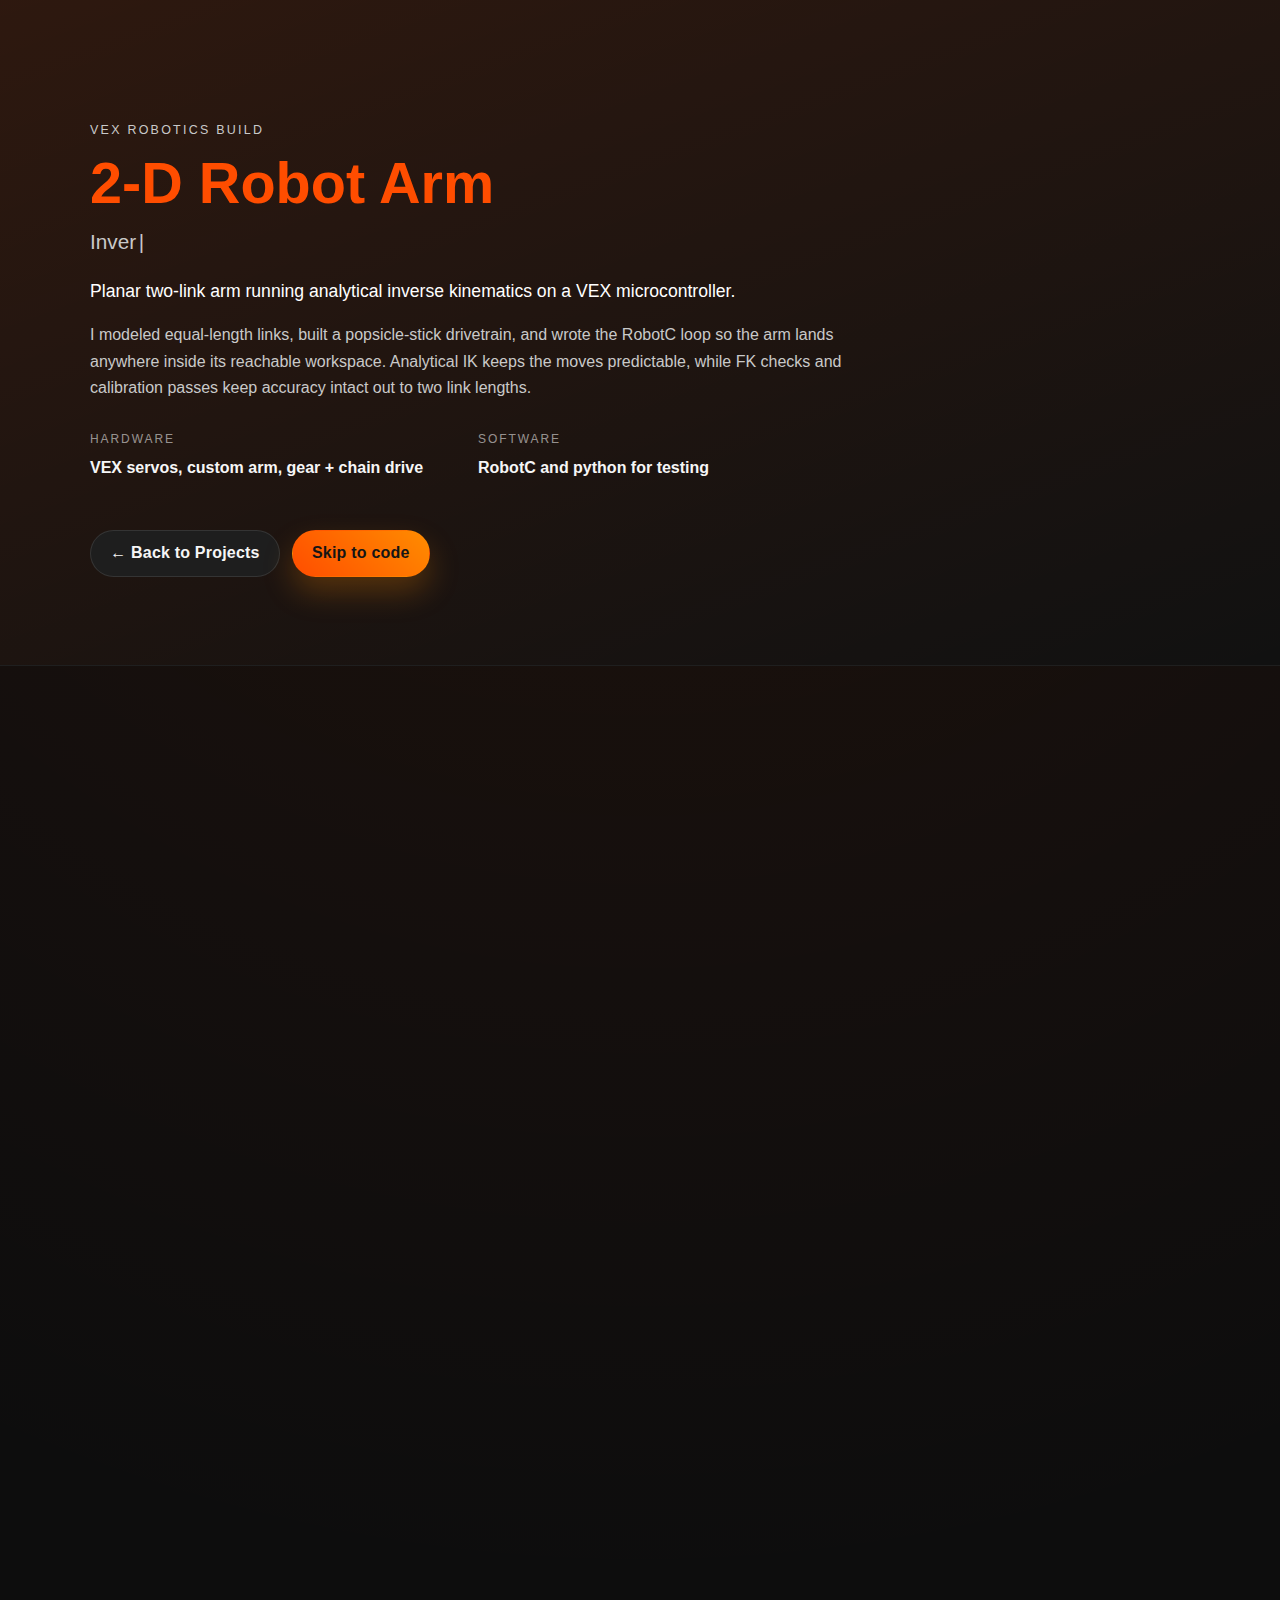
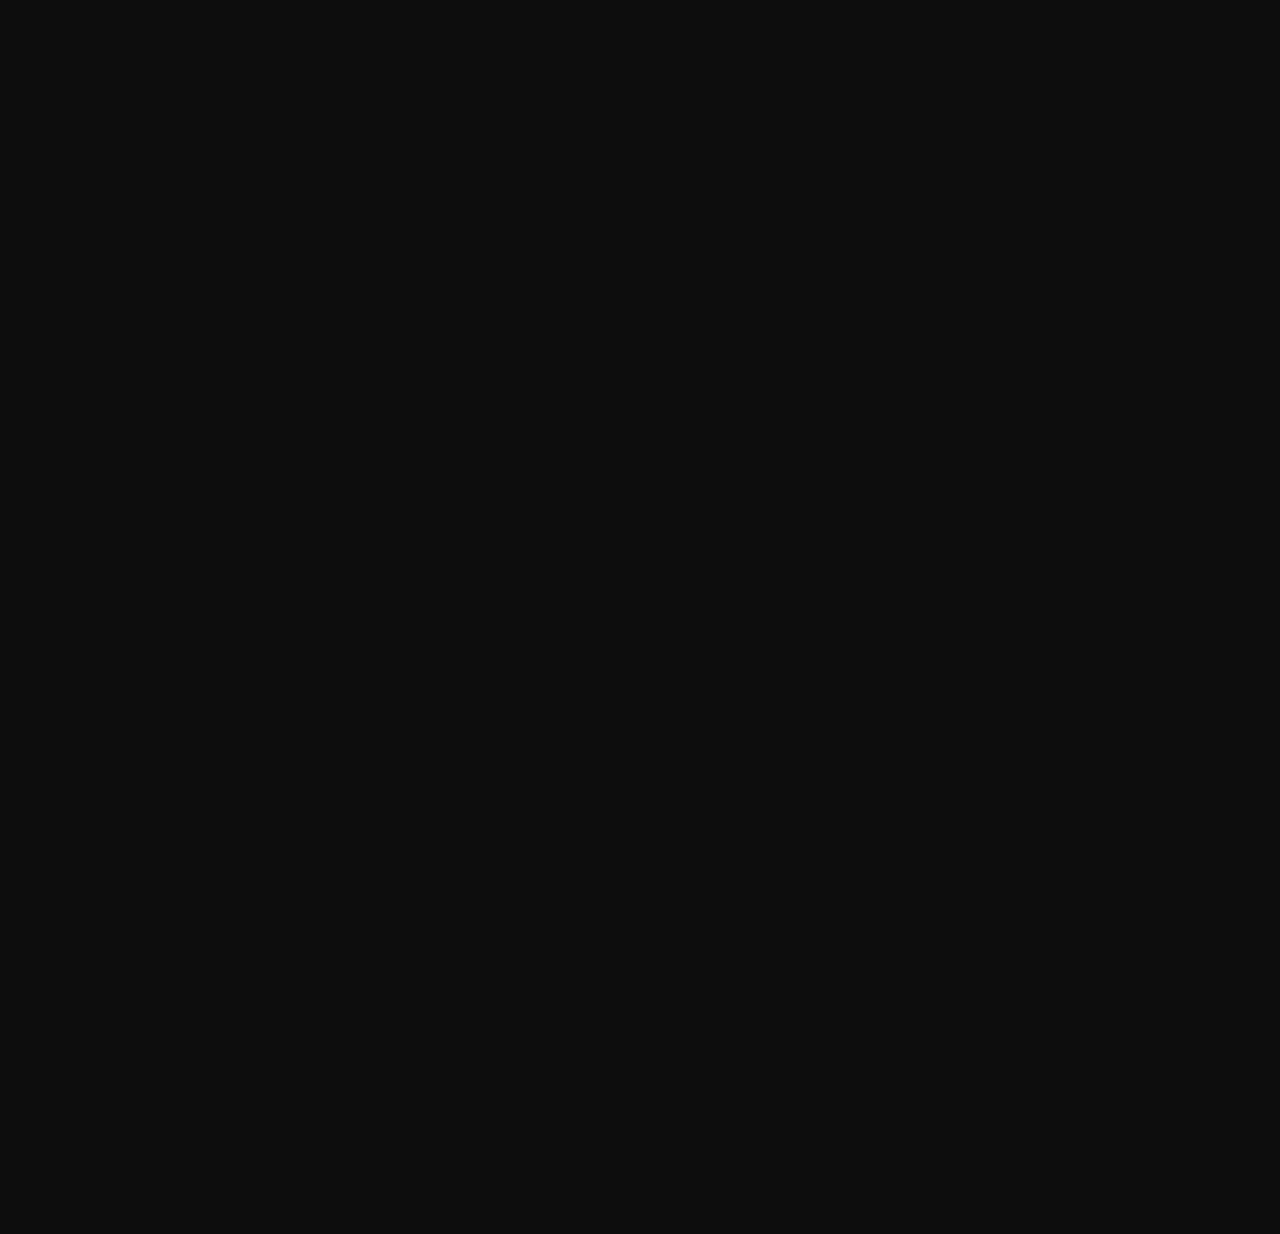
<file: Project8/Project8.html>
<!doctype html>
<html lang="en">
<head>
  <meta charset="utf-8" />
  <meta name="viewport" content="width=device-width, initial-scale=1" />
  <title>Project 8 — 2-DOF Robot Arm</title>
  <meta name="description" content="Planar 2-DOF arm using analytical inverse kinematics on a VEX microcontroller (RobotC).">
  <link rel="stylesheet" href="Project8.css" />
</head>
<body>
  <div id="scroll-progress" aria-hidden="true"></div>
  <div class="cursor" aria-hidden="true"></div>

  <header id="hero" class="project-hero">
    <div class="container">
      <div class="hero-content" data-fade>
        <p class="eyebrow">VEX Robotics Build</p>
        <h1 class="hero-title">2-D Robot Arm</h1>
        <p class="hero-typed" aria-live="polite">
          <span id="typed-text"
                data-typed='["Inverse kinematics",
          "Servo tuning",
          "Embedded",
          "Robotics"]'>
            workspace sweeps
          </span>
        </p>
        <p class="hero-lead">Planar two-link arm running analytical inverse kinematics on a VEX microcontroller.</p>
        <p class="hero-summary">I modeled equal-length links, built a popsicle-stick drivetrain, and wrote the RobotC loop so the arm lands anywhere inside its reachable workspace. Analytical IK keeps the moves predictable, while FK checks and calibration passes keep accuracy intact out to two link lengths.</p>
        <ul class="project-meta">
          <li>
            <span class="label">Hardware</span>
            <span class="value">VEX servos, custom arm, gear + chain drive</span>
          </li>
          <li>
            <span class="label">Software</span>
            <span class="value">RobotC and python for testing</span>
          </li>
        </ul>
        <div class="project-tags" aria-label="Key skills">

        </div>
        <div class="hero-actions">
          <a class="btn back-btn" href="../index.html#projects">← Back to Projects</a>
          <a class="btn gold" href="#code-robotc">Skip to code</a>
        </div>
      </div>
    </div>
  </header>

  <main id="project8" class="project-page">
    <div class="container">
      <div class="project-layout">
        <section class="media-column">
          <article class="card gallery" data-gallery data-fade>
            <header class="card-head">
              <h2 class="h2">Gallery</h2>
              <p>Build sketches, hardware, and control UI moments.</p>
            </header>
            <div class="gallery-shell">
              <button class="gallery-nav prev" aria-label="Previous image" type="button" data-prev>
                <span aria-hidden="true">‹</span>
              </button>
              <div class="gallery-viewport" role="region" aria-label="Project images" tabindex="0">
                <div class="gallery-track" data-track>
                  <figure class="gallery-item current" aria-label="1 of 4">
                    <img src="IMG_3094.jpeg" alt="Inverse kinematics diagram with L1 = L2 = 1">
                    <figcaption>Back view</figcaption>
                  </figure>
                  <figure class="gallery-item" aria-label="2 of 4">
                    <img src="IMG_3095.jpeg" alt="Popsicle-stick arm during assembly">
                    <figcaption>Top view</figcaption>
                  </figure>
                  <figure class="gallery-item" aria-label="3 of 4">
                    <img src="IMG_3096.jpeg" alt="Gear and chain connection close-up">
                    <figcaption>Side view</figcaption>
                  </figure>
                </div>
              </div>
              <button class="gallery-nav next" aria-label="Next image" type="button" data-next>
                <span aria-hidden="true">›</span>
              </button>
            </div>
            <div class="gallery-dots" data-dots aria-label="Choose slide"></div>
          </article>

          <article class="card stats-card" data-fade>
            <header class="card-head">
              <h2 class="h2">Quick Facts</h2>
            </header>
            <dl class="stats-list">
              <div class="stat">
                <dt>Degrees of freedom</dt>
                <dd>2 (planar)</dd>
              </div>
              <div class="stat">
                <dt>Link lengths</dt>
                <dd>L₁ = L₂ = 1 (normalized)</dd>
              </div>
              <div class="stat">
                <dt>Actuation</dt>
                <dd>Two VEX servos</dd>
              </div>
              <div class="stat">
                <dt>Controller</dt>
                <dd>VEX (RobotC)</dd>
              </div>
              <div class="stat">
                <dt>Workspace</dt>
                <dd>≤ 2 link lengths from origin</dd>
              </div>
            </dl>
          </article>

        </section>

        <section class="content-column">
          <article class="card narrative-card" data-fade>
            <header class="card-head">
              <h2 class="h2">Build Narrative</h2>
            </header>
            <div class="section-pad">
              <section class="write-section">
                <h3>Goal</h3>
                <p>Create a robot arm with 2 degrees of freedom that can reliably reach any coordinate within two popsicle-stick lengths of the base.</p>
              </section>

              <section class="write-section">
                <h3>Approach</h3>
                <p>A horizontal two-link arm uses gear and chain to drive the elbow and a standard servo on the shoulder. I modeled the links with equal length (L₁ = L₂ = 1) so the analytical IK routine stays compact, then ported that solver into RobotC.</p>
                <div class="equations">
                  <h4>Forward kinematics</h4>
<pre><code>q1 = angle 1, q2 = angle 2
x = cos(q1) + cos(q1 + q2)
y = sin(q1) + sin(q1 + q2)</code></pre>
                  <h4>Inverse kinematics</h4>
<pre><code>r  = x^2 + y^2
q1 = acos(r/2 - 1)
q2 = atan2(y, x) - q1/2</code></pre>
                </div>
              </section>

              <section class="write-section">
                <h3>Testing &amp; iteration</h3>
                <ul>
                  <li>Originally, we planned to place teh upper servo at the start of the second popsicle stick, but we decided to use a chain and gear instead to allow for a more stable arm.</li>
                  <li>We also changed from a numerical to analytical approach after seeing the runtime in ROBOTC.</li>
                </ul>
              </section>
            </div>
          </article>

          <article class="card code-card" data-fade>
            <header class="card-head">
              <div>
                <h2 class="h2">Code</h2>
              </div>
              <div class="code-tabs" role="tablist" aria-label="Code examples">
                <button class="code-tab active" role="tab" aria-selected="true" data-code="code-robotc">RobotC IK Controller</button>
              </div>
            </header>

            <div class="code-toolbar">
              <button class="btn" id="copyCode" aria-label="Copy the active code block">Copy active snippet</button>
            </div>

            <div class="code-pane active" id="code-robotc">
<pre class="code"><code>
#pragma config (Motor, port2, shoulder, tmotorServoStandard, openLoop)
#pragma config (Motor, ports, elbow, tmotorServoStandard, openLoop)

const float PI = 3.14159265;
const float gorp = 180.0/PI;

int toCmd (float deg) {
  if(deg < 0)
  deg = 0;
  if(deg > 120) deg = 120;
  return (int) (-127 + (deg * (254.0 / 120.0)) + 0.5) ;
}
float elbo (float x, float y) {
  float r = pow(x, 2) + pow(y, 2) :
  float ql = acos (r/2 -1) :
  return (float) (ql);
}

float sholder (float x, float y) {
  float b = elbo (x, y) ;
  float q2 = atan2 (y, x) - b/2;
  return (float) (q2);
}

task main(){
  float k = 1;
  float 1 = 1;
  float shoulderDeg = sholder (k, 1) * gorp;
  float elbowDeg = elbo (k, 1) * gorp;
  motor [shoulder] = toCmd (shoulderDeg) ;
  motor [elbow] = toCmd (elbowDeg) ;
while true waitlMsec(20);
}</code></pre>
            </div>
          </article>
        </section>
      </div>
    </div>

    <a href="#hero" class="back-to-top" aria-label="Back to top">
      <span aria-hidden="true">↑</span>
    </a>
  </main>

  <script src="Project8.js"></script>
</body>
</html>
</file>
<file: Project8/Project8.css>
/* -------------------------------------------------------------
   Base
------------------------------------------------------------- */
* {
  box-sizing: border-box;
  margin: 0;
  padding: 0;
}

:root {
  --bg: #0d0d0d;
  --bg-alt: #111111;
  --surface: #161616;
  --surface-soft: #1e1e1e;
  --line: #282828;
  --text: #f6f6f6;
  --muted: #c9c9c9;
  --primary: #ff4d00;
  --accent: #ff8c00;
  --radius-lg: 18px;
  --radius-md: 14px;
  --shadow: 0 28px 48px rgba(0, 0, 0, 0.45);
  --font: 'Inter', sans-serif;
}

html {
  scroll-behavior: smooth;
}

body {
  background: radial-gradient(circle at top, rgba(255, 77, 0, 0.08), transparent 55%), var(--bg);
  color: var(--text);
  font-family: var(--font);
  line-height: 1.65;
  overflow-x: hidden;
  cursor: none;
}

a {
  color: inherit;
  text-decoration: none;
}

a:hover {
  text-decoration: underline;
}

.container {
  width: min(1100px, 92vw);
  margin: 0 auto;
}

/* -------------------------------------------------------------
   Custom cursor + progress
------------------------------------------------------------- */
/* Custom cursor + progress inherited from shared-styles.css */


/* -------------------------------------------------------------
   Hero
------------------------------------------------------------- */
.project-hero {
  position: relative;
  padding: 120px 0 88px;
  background: linear-gradient(160deg, rgba(255, 77, 0, 0.12), rgba(0, 0, 0, 0)) no-repeat, var(--bg-alt);
  border-bottom: 1px solid rgba(255, 255, 255, 0.06);
}

.hero-content {
  max-width: 760px;
}

.eyebrow {
  font-size: 0.78rem;
  letter-spacing: 0.18em;
  text-transform: uppercase;
  color: var(--muted);
}

.hero-title {
  font-size: clamp(2.5rem, 5vw, 3.6rem);
  margin-top: 12px;
  color: var(--primary);
  line-height: 1.05;
}

.hero-typed {
  margin-top: 12px;
  font-size: clamp(1rem, 2.8vw, 1.3rem);
  color: var(--muted);
}

.hero-typed .static {
  opacity: 0.7;
}

#typed-text::after {
  content: '|';
  display: inline-block;
  margin-left: 0.12em;
  animation: blink 1s steps(2, start) infinite;
}

@keyframes blink {

  0%,
  100% {
    opacity: 1;
  }

  50% {
    opacity: 0;
  }
}

.hero-lead {
  margin-top: 18px;
  font-size: 1.1rem;
  color: #fff;
}

.hero-summary {
  margin-top: 16px;
  color: var(--muted);
}

.project-meta {
  list-style: none;
  margin: 28px 0 22px;
  display: grid;
  gap: 16px;
  grid-template-columns: repeat(auto-fit, minmax(220px, 1fr));
}

.project-meta .label {
  display: block;
  font-size: 0.75rem;
  text-transform: uppercase;
  letter-spacing: 0.16em;
  color: rgba(255, 255, 255, 0.55);
  margin-bottom: 6px;
}

.project-meta .value {
  font-weight: 600;
}

.project-tags {
  display: flex;
  flex-wrap: wrap;
  gap: 10px;
}

.project-tags span {
  padding: 6px 14px;
  border-radius: 999px;
  background: rgba(255, 77, 0, 0.12);
  border: 1px solid rgba(255, 77, 0, 0.25);
  color: var(--primary);
  font-size: 0.82rem;
}

.hero-actions {
  margin-top: 26px;
  display: flex;
  gap: 12px;
  flex-wrap: wrap;
}

/* -------------------------------------------------------------
   Buttons
------------------------------------------------------------- */
.btn {
  display: inline-flex;
  align-items: center;
  justify-content: center;
  gap: 0.4rem;
  padding: 0.6rem 1.2rem;
  border-radius: 999px;
  border: 1px solid rgba(255, 255, 255, 0.1);
  background: var(--surface-soft);
  color: var(--text);
  font-weight: 600;
  letter-spacing: 0.2px;
  transition: transform 0.2s ease, box-shadow 0.2s ease, background 0.2s ease, border 0.2s ease;
}

.btn:hover,
.btn:focus-visible {
  background: rgba(255, 77, 0, 0.18);
  border-color: rgba(255, 77, 0, 0.5);
  transform: translateY(-2px);
  box-shadow: 0 10px 24px rgba(255, 77, 0, 0.18);
  text-decoration: none;
}

.btn.gold {
  background: linear-gradient(45deg, var(--primary), var(--accent));
  color: #151515;
  border-color: transparent;
  box-shadow: 0 15px 30px rgba(255, 140, 0, 0.25);
}

.btn.gold:hover,
.btn.gold:focus-visible {
  transform: translateY(-3px);
  box-shadow: 0 18px 36px rgba(255, 140, 0, 0.35);
}

/* -------------------------------------------------------------
   Layout
------------------------------------------------------------- */
.project-page {
  padding: 72px 0 100px;
}

.project-layout {
  display: grid;
  gap: 32px;
  grid-template-columns: minmax(0, 1fr) minmax(0, 1fr);
  align-items: start;
}

.media-column,
.content-column {
  display: grid;
  gap: 28px;
}

.card {
  background: var(--surface);
  border-radius: var(--radius-lg);
  border: 1px solid var(--line);
  box-shadow: var(--shadow);
  overflow: hidden;
}

.card-head {
  padding: 24px;
  border-bottom: 1px solid rgba(255, 255, 255, 0.06);
}

.card-head p {
  margin-top: 6px;
  font-size: 0.9rem;
  color: var(--muted);
}

.h2 {
  font-size: 1.15rem;
  letter-spacing: 0.02em;
}

.section-pad {
  padding: 24px 24px 30px;
}

/* -------------------------------------------------------------
   Gallery
------------------------------------------------------------- */
.gallery-shell {
  position: relative;
  padding: 0 50px 26px;
}

.gallery-viewport {
  overflow: hidden;
  border-radius: var(--radius-md);
  border: 1px solid rgba(255, 255, 255, 0.08);
  background: var(--surface-soft);
}

.gallery-track {
  display: flex;
  transition: transform 0.45s cubic-bezier(0.21, 0.84, 0.28, 1);
}

.gallery-item {
  min-width: 100%;
  display: flex;
  flex-direction: column;
}

.gallery-item img {
  width: 100%;
  aspect-ratio: 4 / 3;
  object-fit: cover;
}

.gallery-item figcaption {
  padding: 16px 20px 14px;
  font-size: 0.9rem;
  color: var(--muted);
  border-top: 1px solid rgba(255, 255, 255, 0.06);
}

.gallery-nav {
  position: absolute;
  top: 50%;
  width: 40px;
  height: 40px;
  border-radius: 50%;
  border: 1px solid rgba(255, 255, 255, 0.18);
  background: rgba(0, 0, 0, 0.55);
  color: var(--text);
  display: grid;
  place-items: center;
  transform: translateY(-50%);
  cursor: pointer;
  transition: background 0.2s ease, border 0.2s ease;
}

.gallery-nav:hover {
  background: rgba(255, 77, 0, 0.2);
  border-color: rgba(255, 77, 0, 0.45);
}

.gallery-nav.prev {
  left: 14px;
}

.gallery-nav.next {
  right: 14px;
}

.gallery-dots {
  display: flex;
  justify-content: center;
  gap: 10px;
  padding-bottom: 18px;
}

.gallery-dots button {
  width: 10px;
  height: 10px;
  border-radius: 999px;
  border: 1px solid rgba(255, 255, 255, 0.25);
  background: transparent;
  cursor: pointer;
  transition: background 0.2s ease, border 0.2s ease;
}

.gallery-dots button[aria-current="true"] {
  background: var(--primary);
  border-color: transparent;
}

/* -------------------------------------------------------------
   Stats & Highlights
------------------------------------------------------------- */
.stats-list {
  display: grid;
  gap: 14px;
  padding: 26px;
}

.stat {
  display: flex;
  justify-content: space-between;
  gap: 12px;
  align-items: baseline;
}

.stat dt {
  color: var(--muted);
  font-size: 0.88rem;
}

.stat dd {
  font-weight: 600;
  color: var(--text);
}

.highlight-card .section-pad {
  padding-top: 22px;
}

.highlight-list {
  margin-left: 18px;
  display: grid;
  gap: 8px;
  color: var(--muted);
}

/* -------------------------------------------------------------
   Narrative
------------------------------------------------------------- */
.narrative-card h3 {
  color: var(--primary);
  font-size: 1.05rem;
  margin-bottom: 10px;
}

.write-section+.write-section {
  margin-top: 24px;
}

.narrative-card p {
  color: var(--muted);
}

.narrative-card ul {
  margin-top: 10px;
  padding-left: 18px;
  display: grid;
  gap: 8px;
  color: var(--muted);
}

.equations {
  margin-top: 18px;
  display: grid;
  gap: 14px;
}

.equations pre {
  background: rgba(0, 0, 0, 0.55);
  border: 1px solid rgba(255, 255, 255, 0.08);
  border-radius: var(--radius-md);
  padding: 14px 16px;
  font-family: 'SFMono-Regular', Consolas, 'Liberation Mono', monospace;
  font-size: 0.9rem;
  line-height: 1.6;
  overflow-x: auto;
}

/* -------------------------------------------------------------
   Code Card
------------------------------------------------------------- */
.code-card {
  display: flex;
  flex-direction: column;
}

.code-tabs {
  margin-top: 12px;
  display: flex;
  flex-wrap: wrap;
  gap: 10px;
}

.code-tab {
  padding: 8px 14px;
  border-radius: 999px;
  border: 1px solid rgba(255, 255, 255, 0.12);
  background: var(--surface-soft);
  color: var(--muted);
  font-size: 0.85rem;
  cursor: pointer;
  transition: all 0.2s ease;
}

.code-tab.active {
  background: rgba(255, 77, 0, 0.18);
  color: var(--text);
  border-color: rgba(255, 77, 0, 0.4);
}

.code-toolbar {
  padding: 16px 24px 0;
  display: flex;
  justify-content: flex-end;
}

.code-pane {
  display: none;
  padding: 0 24px 30px;
}

.code-pane.active {
  display: block;
}

pre.code {
  background: rgba(0, 0, 0, 0.55);
  border: 1px solid rgba(255, 255, 255, 0.08);
  border-radius: var(--radius-md);
  padding: 16px;
  overflow-x: auto;
  font-size: 0.92rem;
  line-height: 1.6;
}

/* -------------------------------------------------------------
   Back to top & reveal
------------------------------------------------------------- */
.back-to-top {
  position: fixed;
  bottom: 32px;
  right: 32px;
  width: 46px;
  height: 46px;
  border-radius: 50%;
  display: grid;
  place-items: center;
  background: linear-gradient(135deg, var(--primary), var(--accent));
  color: #121212;
  text-decoration: none;
  opacity: 0;
  visibility: hidden;
  transform: translateY(10px);
  transition: opacity 0.25s ease, visibility 0.25s ease, transform 0.25s ease;
  box-shadow: 0 20px 38px rgba(0, 0, 0, 0.35);
  z-index: 900;
}

.back-to-top.show {
  opacity: 1;
  visibility: visible;
  transform: translateY(0);
}

[data-fade] {
  opacity: 0;
  transform: translateY(18px);
  transition: opacity 0.5s ease, transform 0.5s ease;
}

.aos-animate {
  opacity: 1 !important;
  transform: translateY(0) !important;
}

/* -------------------------------------------------------------
   Responsive tweaks
------------------------------------------------------------- */
@media (max-width: 1080px) {
  .project-layout {
    grid-template-columns: 1fr;
  }

  .hero-content {
    max-width: none;
  }
}

@media (max-width: 720px) {
  .project-hero {
    padding-top: 96px;
    padding-bottom: 72px;
  }

  .gallery-shell {
    padding: 0 36px 24px;
  }

  .card-head {
    padding: 22px;
  }

  .section-pad {
    padding: 22px 22px 28px;
  }
}

@media (max-width: 540px) {
  .hero-actions {
    flex-direction: column;
    align-items: stretch;
  }

  .gallery-shell {
    padding: 0 28px 22px;
  }

  .gallery-item img {
    aspect-ratio: 3 / 2;
  }

  .btn {
    width: 100%;
  }
}

/* -------------------------------------------------------------
   Migrated from Inline Styles (Project8.html)
------------------------------------------------------------- */
.two-col {
  display: grid;
  grid-template-columns: repeat(auto-fit, minmax(400px, 1fr));
  gap: var(--spacing-lg);
}

.stats-list {
  display: grid;
  grid-template-columns: repeat(2, 1fr);
  gap: var(--spacing-md);
}

.stat-item {
  background: var(--card-bg);
  border: 1px solid rgba(255, 255, 255, 0.1);
  padding: var(--spacing-md);
  border-radius: var(--radius-md);
  /* Added radius for consistency */
}

.stat-item dt {
  color: var(--accent-color);
  font-family: var(--font-tech);
  font-size: 0.8rem;
  margin-bottom: 4px;
  /* var(--spacing-xs) fallback */
  text-transform: uppercase;
  letter-spacing: 1px;
}

.stat-item dd {
  color: var(--text-main);
  font-size: 1rem;
  margin: 0;
  font-weight: 600;
}

.code-block {
  background: rgba(0, 0, 0, 0.7);
  border: 1px solid rgba(255, 77, 0, 0.3);
  padding: var(--spacing-lg);
  overflow-x: auto;
  font-family: var(--font-tech);
  font-size: 0.8rem;
  line-height: 1.6;
  color: var(--text-muted);
  border-radius: var(--radius-md);
  margin-top: 10px;
}

.code-block .keyword {
  color: #ff79c6;
}

.code-block .function {
  color: var(--accent-color);
}

.code-block .comment {
  color: #6272a4;
}

.code-block .number {
  color: #bd93f9;
}

.equations {
  background: var(--card-bg);
  border: 1px solid rgba(255, 255, 255, 0.1);
  padding: var(--spacing-lg);
  margin: var(--spacing-lg) 0;
  border-radius: var(--radius-md);
}

.equations h4 {
  color: var(--accent-color);
  margin-bottom: 8px;
  /* var(--spacing-sm) fallback */
  font-size: 0.9rem;
}

.equations pre {
  font-family: var(--font-tech);
  font-size: 0.85rem;
  color: var(--text-muted);
  margin: 8px 0;
}

.narrative-section h3 {
  color: var(--accent-color);
  margin-top: var(--spacing-lg);
  margin-bottom: var(--spacing-md);
}

.narrative-section ul {
  list-style: none;
  padding: 0;
}

.narrative-section li {
  color: var(--text-muted);
  margin-bottom: 8px;
  /* var(--spacing-sm) */
  padding-left: 16px;
  /* var(--spacing-md) */
  position: relative;
}

.narrative-section li::before {
  content: '>';
  position: absolute;
  left: 0;
  color: var(--accent-color);
}
</file>
